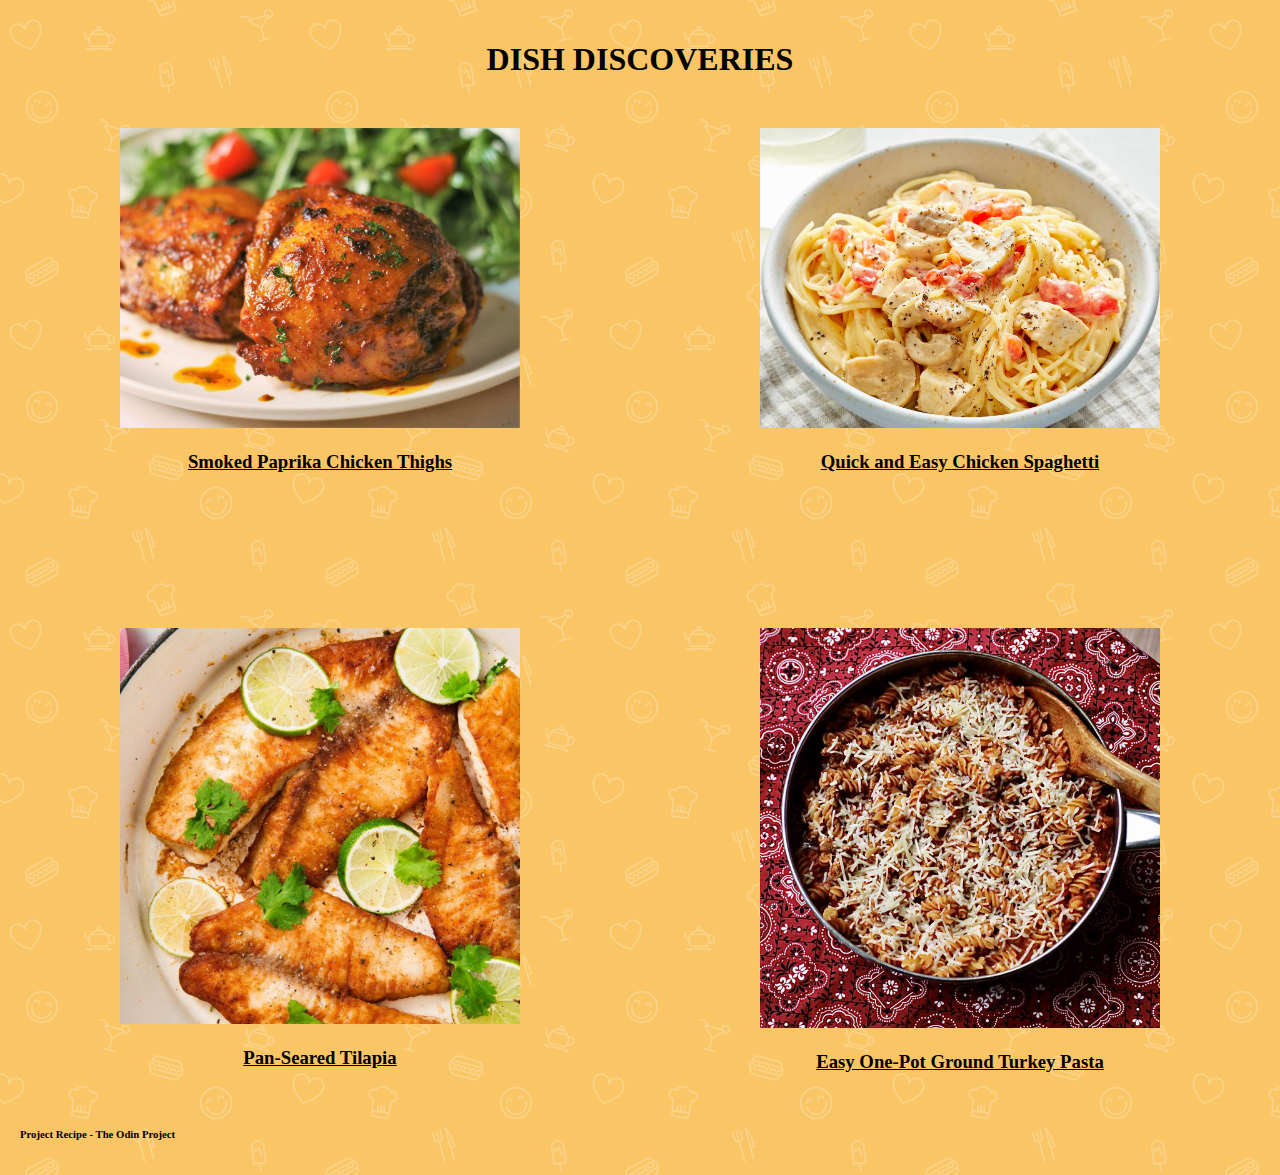
<file: index.html>
<!DOCTYPE html>
<html lang="en">
    <head>
        <meta charset="utf-8">
        <meta name="author" content="LucianoWerle">
        <link rel="stylesheet" href="css/index.css">
        <title>Recipes</title>
    </head>

    <body>
       <header>
            <h1>Dish Discoveries</h1>
        </header>

        <div>
            <img src="images/smoked-paprika-chicken.jpg">
            <a href="recipes/paprika-chicken.html"><h3>Smoked Paprika Chicken Thighs</h3></a>
        </div>

        <div>
            <img src="images/chicken-spaghetti.jpg">
            <a href="recipes/chicken-spaghetti.html"><h3>Quick and Easy Chicken Spaghetti</h3></a>
        </div>

        <div>
            <img src="images/pan-seared-tilapia.jpg">
            <a href="recipes/tilapia.html"><h3>Pan-Seared Tilapia</h3></a>
        </div>

        <div>
            <img src="images/one-pot-ground-turkey-pasta.jpg">
            <a href="recipes/turkey-pasta.html"><h3>Easy One-Pot Ground Turkey Pasta</h3></a>
        </div>

        <footer>
            <h6> Project Recipe - The Odin Project</h6>
        </footer>

    </body>
</html>
</file>
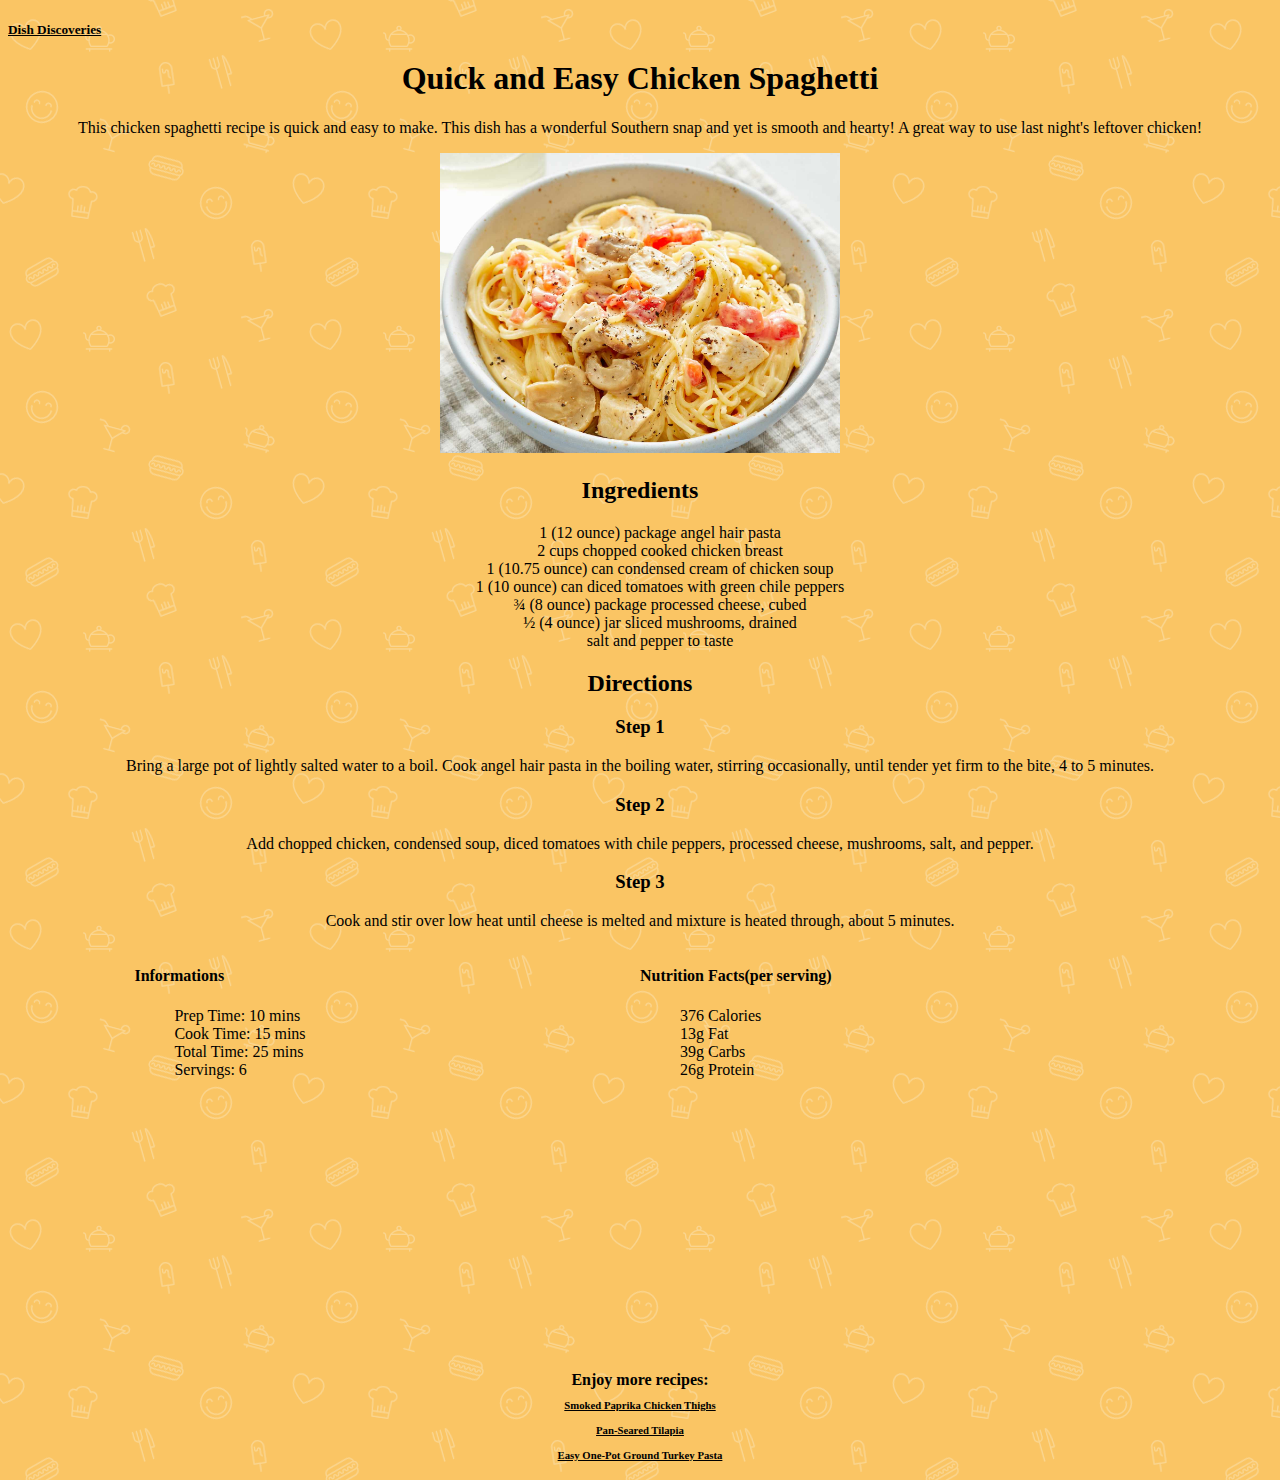
<file: recipes/chicken-spaghetti.html>
<!DOCTYPE html>
<html lang="en">
    <head>
        <meta charset="utf-8">
        <link rel="stylesheet" href="../css/chicken-spaghetti.css">
        <title>Quick and Easy Chicken Spaghetti</title>
    </head>
    <body>
        <header>
            <h5><a href="../index.html">Dish Discoveries</a></h5>
        </header>

        <div class="top-section">
            <h1>Quick and Easy Chicken Spaghetti</h1>
            <p>This chicken spaghetti recipe is quick and easy to make.
            This dish has a wonderful Southern snap and yet is smooth and hearty!
            A great way to use last night's leftover chicken!</p>

                <img src="../images/chicken-spaghetti.jpg">        
        
             <h2>Ingredients</h2>
             <ul>
                <li>1 (12 ounce) package angel hair pasta</li>
                <li>2 cups chopped cooked chicken breast</li>
                <li>1 (10.75 ounce) can condensed cream of chicken soup</li>
                <li>1 (10 ounce) can diced tomatoes with green chile peppers</li>
                <li>¾ (8 ounce) package processed cheese, cubed</li>
                <li>½ (4 ounce) jar sliced mushrooms, drained</li>
                <li>salt and pepper to taste</li>                
            </ul>   

            <h2>Directions</h2>

            <h3>Step 1</h3> 
            <p>Bring a large pot of lightly salted water to a boil. 
            Cook angel hair pasta in the boiling water, stirring occasionally, 
            until tender yet firm to the bite, 4 to 5 minutes.</p>   

            <h3>Step 2</h3> 
            <p>Add chopped chicken, condensed soup, diced tomatoes with chile peppers,
            processed cheese, mushrooms, salt, and pepper. </p>

            <h3>Step 3</h3> 
            <p>Cook and stir over low heat until cheese is melted 
            and mixture is heated through, about 5 minutes. </p>

        </div>

        <div class="container">
            <section>            
                <h4>Informations</h4>

                <ul>
                    <li>Prep Time: 10 mins</li>
                    <li>Cook Time: 15 mins</li>
                    <li>Total Time: 25 mins</li>
                    <li> Servings: 6</li>
                </ul>
            </section>

            <aside>
                <h4>Nutrition Facts(per serving)</h4>

                <ul>
                    <li>376 Calories</li>
                    <li>13g Fat</li>
                    <li>39g Carbs</li>
                    <li>26g Protein</li>
                </ul>
            </aside>

        </div>     

        <footer>
            <h4>Enjoy more recipes:</h4>
            <h6><a href="../recipes/paprika-chicken.html">Smoked Paprika Chicken Thighs</a></h6>
            <h6><a href="../recipes/tilapia.html">Pan-Seared Tilapia</a></h6>
            <h6><a href="../recipes/turkey-pasta.html">Easy One-Pot Ground Turkey Pasta</a></h6>
        </footer>
    </body>

</html>
</file>
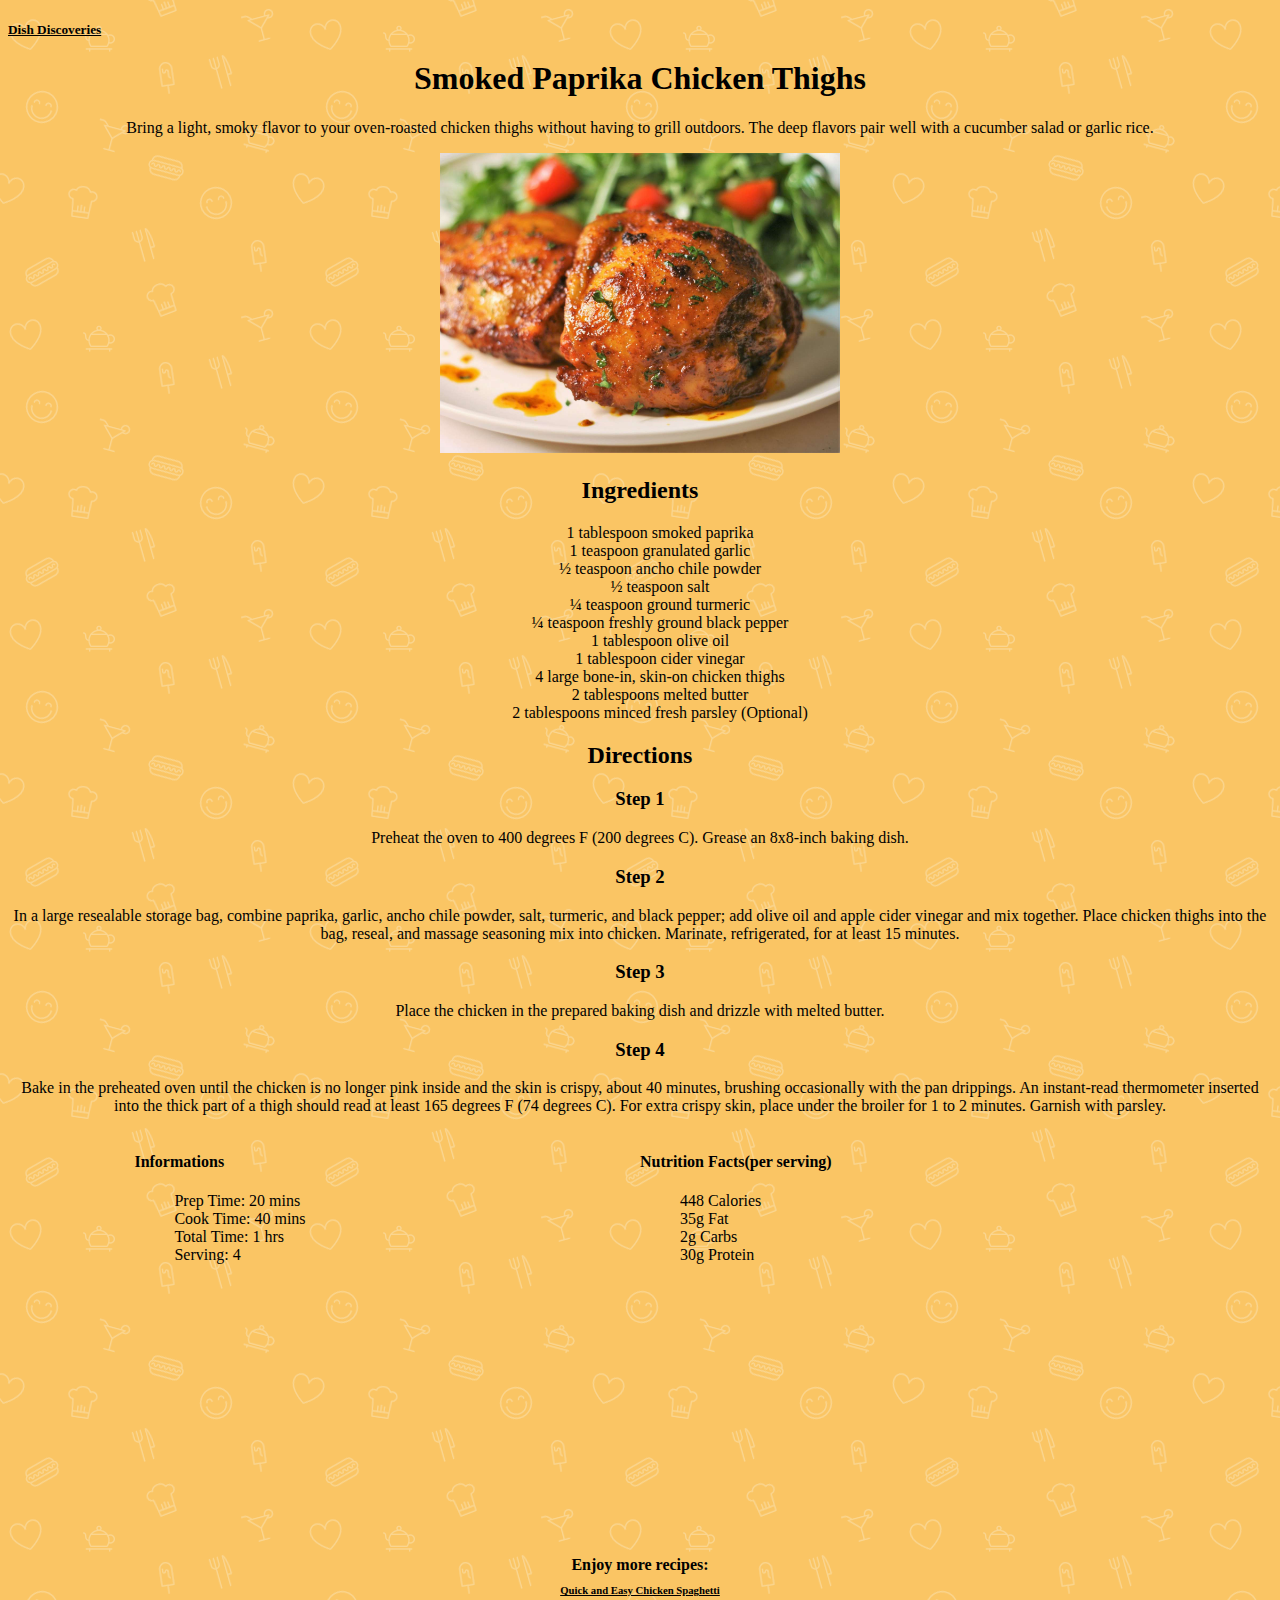
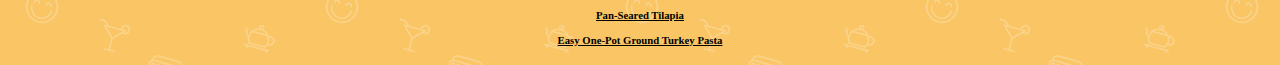
<file: recipes/paprika-chicken.html>
<!DOCTYPE html>
<html lang="en">
    <head>
        <meta charset="utf-8">
        <link rel="stylesheet" href="../css/paprika-chicken.css">
        <title>Smoked Paprika Chicken Thighs</title>
    </head>
    <body>
        <header>
            <h5><a href="../index.html">Dish Discoveries</a></h5>
        </header>

        <div class="top-section">
            <h1>Smoked Paprika Chicken Thighs</h1>
            <p>Bring a light, smoky flavor to your oven-roasted chicken thighs without having to grill outdoors.
            The deep flavors pair well with a cucumber salad or garlic rice.</p>

                <img src="../images/smoked-paprika-chicken.jpg">        
        
             <h2>Ingredients</h2>
             <ul>
                <li>1 tablespoon smoked paprika</li>
                <li>1 teaspoon granulated garlic</li>
                <li>½ teaspoon ancho chile powder</li>
                <li>½ teaspoon salt</li>
                <li>¼ teaspoon ground turmeric</li>
                <li>¼ teaspoon freshly ground black pepper</li>
                <li>1 tablespoon olive oil</li>
                <li>1 tablespoon cider vinegar</li>
                <li>4 large bone-in, skin-on chicken thighs</li>
                <li>2 tablespoons melted butter</li>
                <li>2 tablespoons minced fresh parsley (Optional)</li>
             </ul>    
            <h2>Directions</h2>

            <h3>Step 1</h3> 
            <p>Preheat the oven to 400 degrees F (200 degrees C).
            Grease an 8x8-inch baking dish.</p>   

            <h3>Step 2</h3> 
            <p>In a large resealable storage bag, combine paprika, 
            garlic, ancho chile powder, salt, turmeric, and black pepper;
            add olive oil and apple cider vinegar and mix together.
            Place chicken thighs into the bag, reseal, and massage seasoning mix into chicken.
            Marinate, refrigerated, for at least 15 minutes.</p>

            <h3>Step 3</h3> 
            <p>Place the chicken in the prepared baking dish and 
            drizzle with melted butter.</p>

            <h3>Step 4</h3> 
            <p>Bake in the preheated oven until the chicken is no longer pink inside and the skin is crispy,
            about 40 minutes, brushing occasionally with the pan drippings.
            An instant-read thermometer inserted into the thick part of a thigh should read at least 165 degrees F (74 degrees C).
            For extra crispy skin, place under the broiler for 1 to 2 minutes.
            Garnish with parsley.</p> 

        </div>

        <div class="container">
            <section>            
                <h4>Informations</h4>

                <ul>
                    <li>Prep Time: 20 mins</li>
                    <li>Cook Time: 40 mins</li>
                    <li>Total Time: 1 hrs</li>
                    <li>Serving: 4</li>
                </ul>
            </section>

            <aside>
                <h4>Nutrition Facts(per serving)</h4>

                <ul>
                    <li>448 Calories</li>
                    <li>35g Fat</li>
                    <li>2g Carbs</li>
                    <li>30g Protein</li>
                </ul>
            </aside>

        </div>     

        <footer>
            <h4>Enjoy more recipes:</h4>
            <h6><a href="../recipes/chicken-spaghetti.html">Quick and Easy Chicken Spaghetti</a></h6>
            <h6><a href="../recipes/tilapia.html">Pan-Seared Tilapia</a></h6>
            <h6><a href="../recipes/turkey-pasta.html">Easy One-Pot Ground Turkey Pasta</a></h6>
        </footer>
    </body>

</html>
</file>
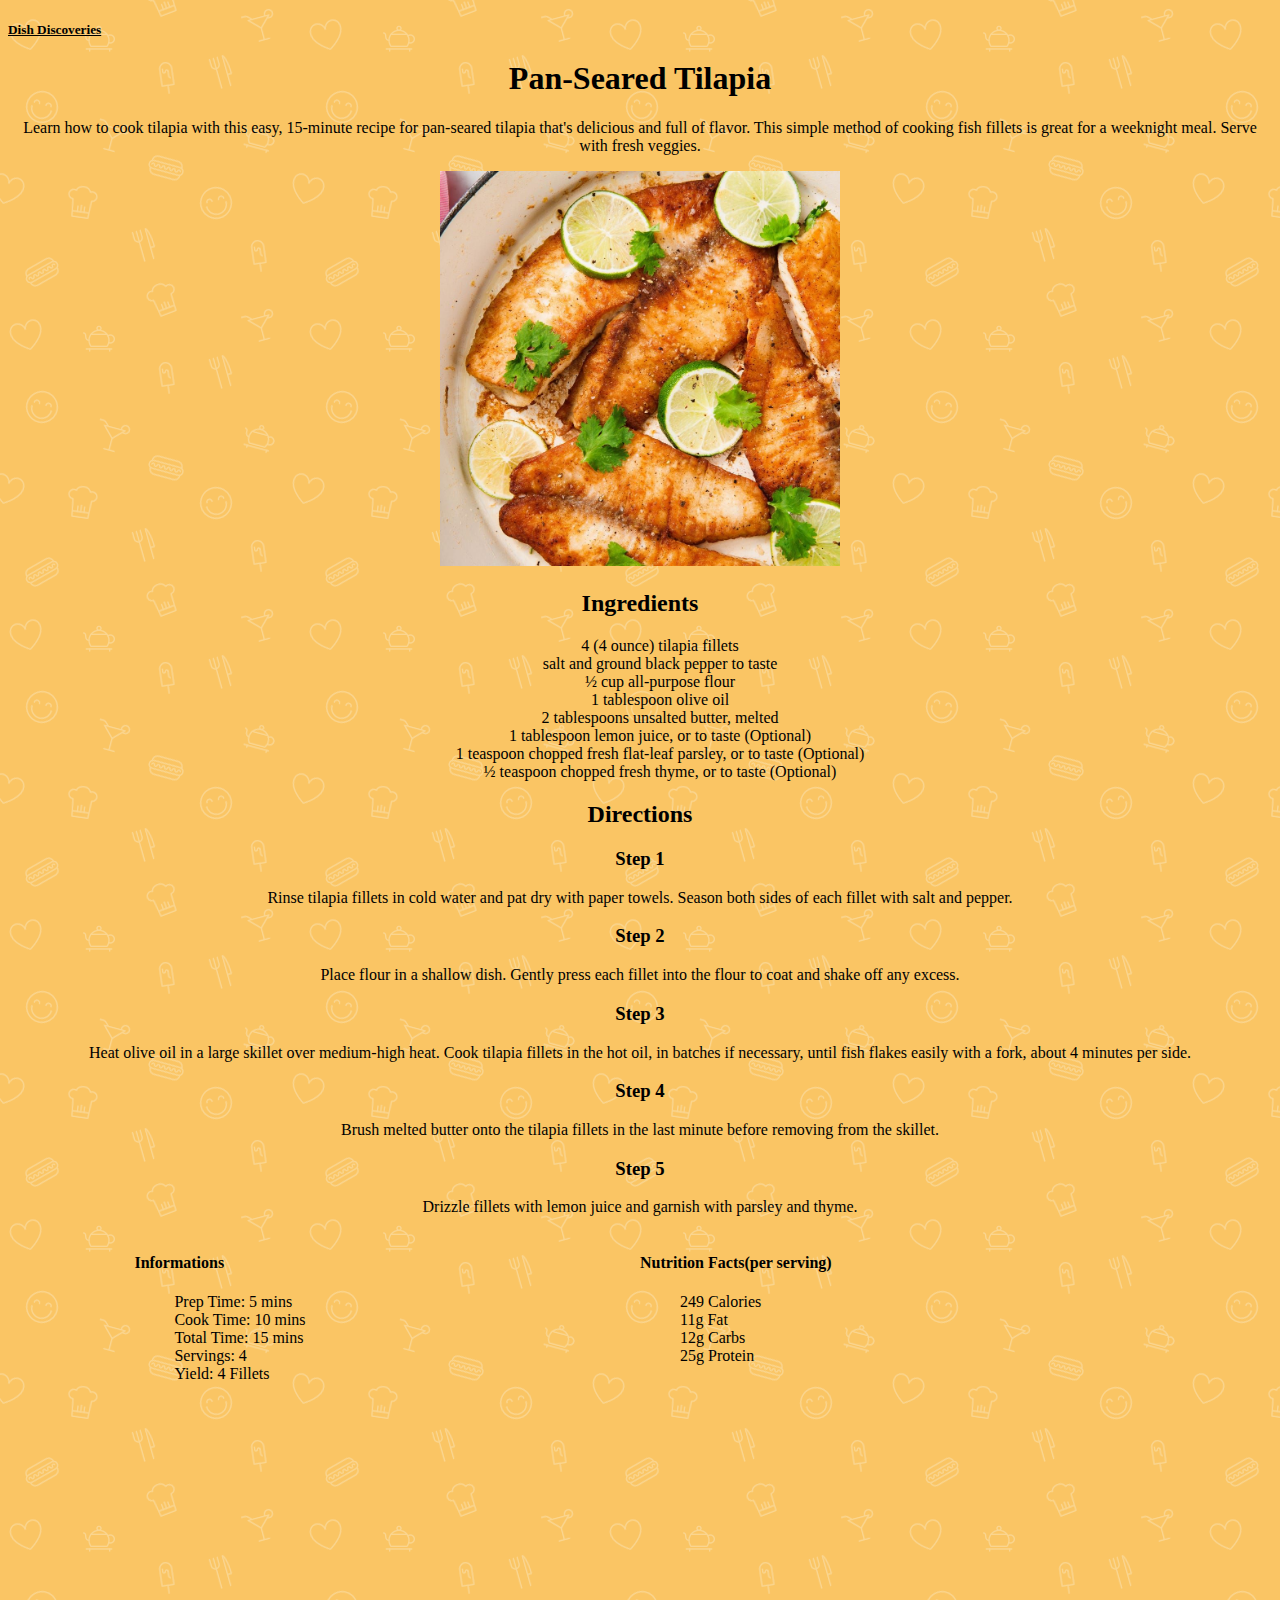
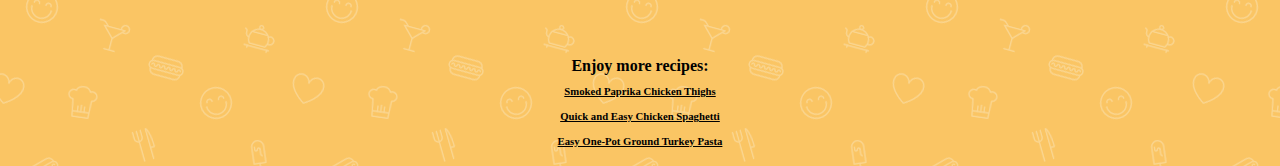
<file: recipes/tilapia.html>
<!DOCTYPE html>
<html lang="en">
    <head>
        <meta charset="utf-8">
        <link rel="stylesheet" href="../css/tilapia.css">
        <title>Pan-Seared Tilapia</title>
    </head>
    <body>
        <header>
            <h5><a href="../index.html">Dish Discoveries</a></h5>
        </header>

        <div class="top-section">
            <h1>Pan-Seared Tilapia</h1>
            <p>Learn how to cook tilapia with this easy, 15-minute recipe for pan-seared tilapia that's delicious and full of flavor.
            This simple method of cooking fish fillets is great for a weeknight meal. Serve with fresh veggies.</p>

                <img src="../images/pan-seared-tilapia.jpg">        
        
             <h2>Ingredients</h2>
             <ul>
                <li>4 (4 ounce) tilapia fillets</li>
                <li>salt and ground black pepper to taste</li>
                <li>½ cup all-purpose flour</li>
                <li>1 tablespoon olive oil</li>
                <li>2 tablespoons unsalted butter, melted</li>
                <li>1 tablespoon lemon juice, or to taste (Optional)</li>
                <li>1 teaspoon chopped fresh flat-leaf parsley, or to taste (Optional)</li>
                <li>½ teaspoon chopped fresh thyme, or to taste (Optional)</li>
            </ul>    
            <h2>Directions</h2>

            <h3>Step 1</h3> 
            <p>Rinse tilapia fillets in cold water and pat dry with paper towels.
            Season both sides of each fillet with salt and pepper. </p>   

            <h3>Step 2</h3> 
            <p>Place flour in a shallow dish. 
            Gently press each fillet into the flour to coat and shake off any excess.</p>

            <h3>Step 3</h3> 
            <p>Heat olive oil in a large skillet over medium-high heat.
            Cook tilapia fillets in the hot oil, in batches if necessary, 
            until fish flakes easily with a fork, about 4 minutes per side.</p>

            <h3>Step 4</h3> 
            <p>Brush melted butter onto the tilapia fillets in the
            last minute before removing from the skillet.</p> 

            <h3>Step 5</h3> 
            <p>Drizzle fillets with lemon juice and garnish with parsley and thyme.</p> 

        </div>

        <div class="container">
            <section>            
                <h4>Informations</h4>

                <ul>
                    <li>Prep Time: 5 mins</li>
                    <li>Cook Time: 10 mins</li>
                    <li>Total Time: 15 mins</li>
                    <li>Servings: 4</li>
                    <li>Yield: 4 Fillets</li>
                </ul>
            </section>

            <aside>
                <h4>Nutrition Facts(per serving)</h4>

                <ul>
                    <li>249 Calories</li>
                    <li>11g Fat</li>
                    <li>12g Carbs</li>
                    <li>25g Protein</li>
                </ul>
            </aside>

        </div>     

        <footer>
            <h4>Enjoy more recipes:</h4>
            <h6><a href="../recipes/paprika-chicken.html">Smoked Paprika Chicken Thighs</a></h6>
            <h6><a href="../recipes/chicken-spaghetti.html">Quick and Easy Chicken Spaghetti</a></h6>
            <h6><a href="../recipes/turkey-pasta.html">Easy One-Pot Ground Turkey Pasta</a></h6>
        </footer>
    </body>

</html>
</file>
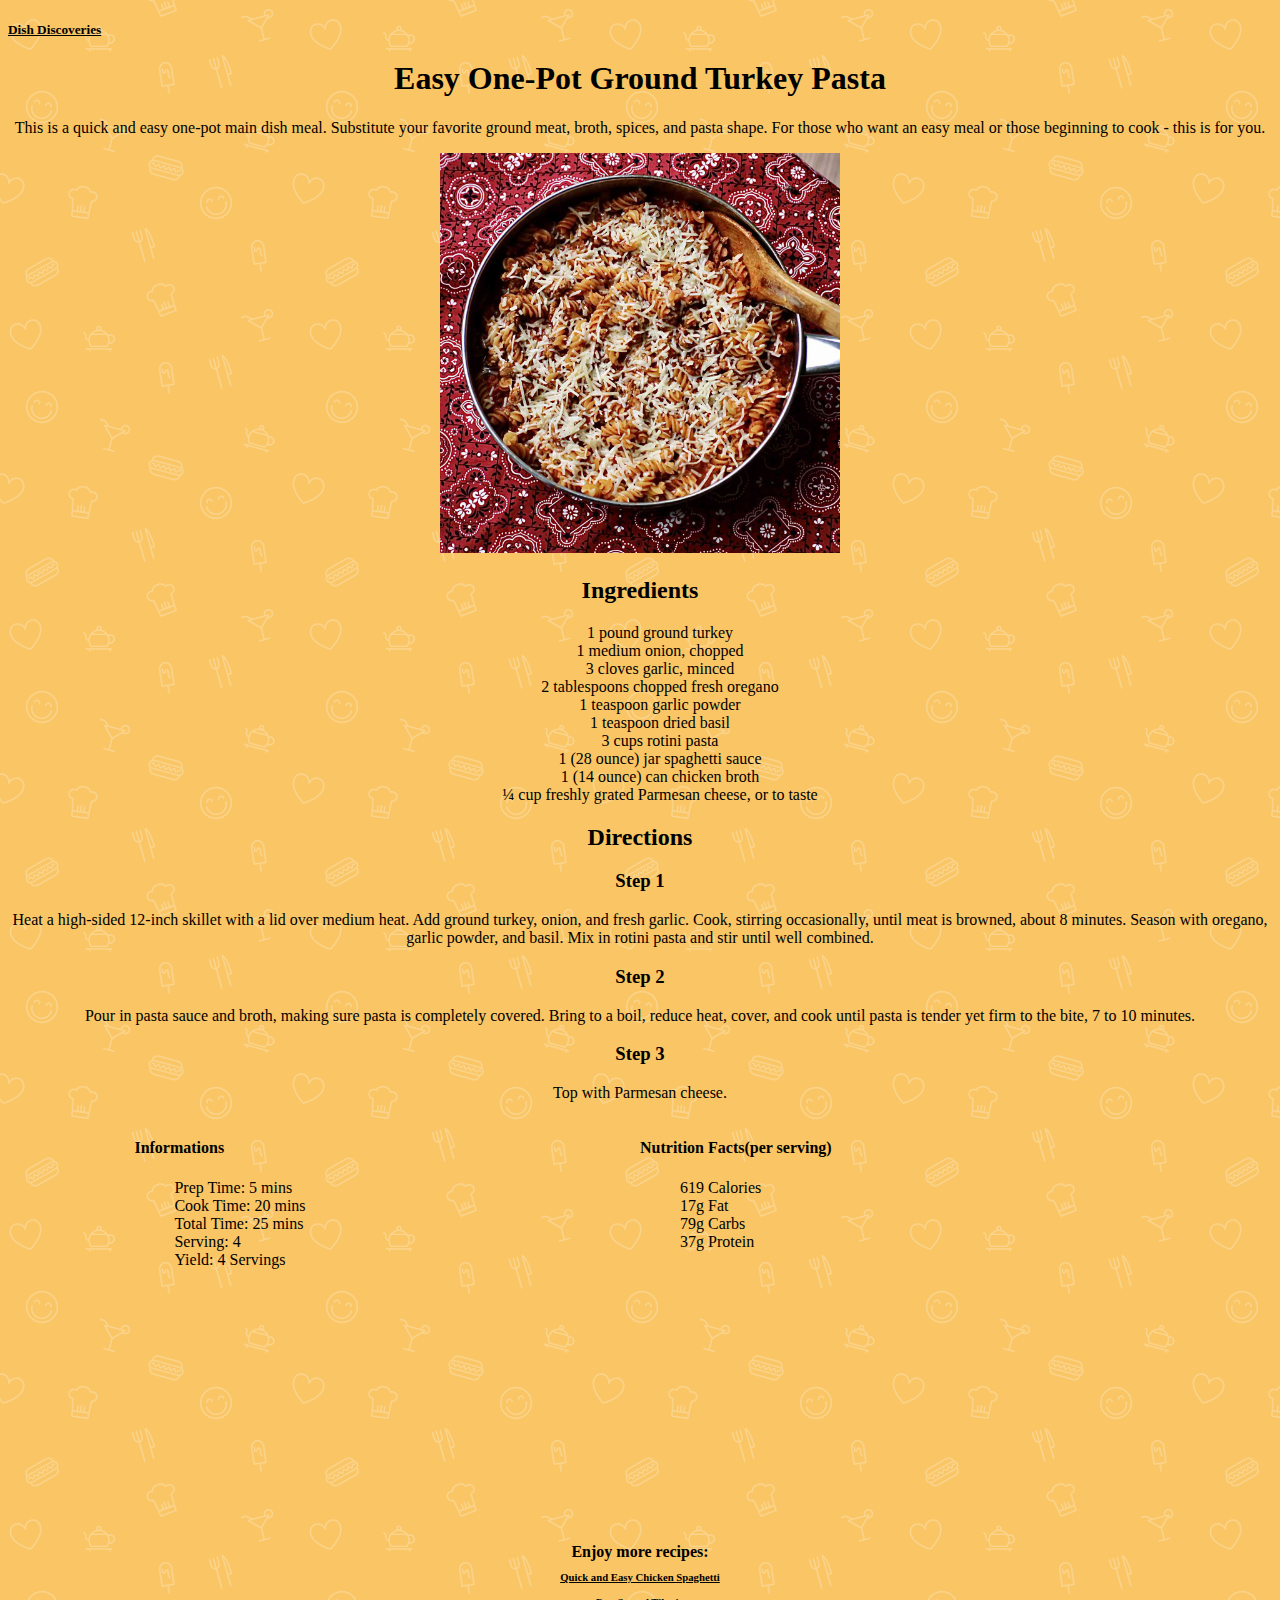
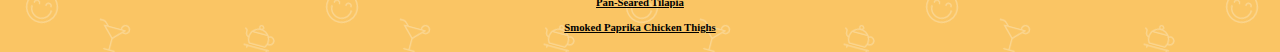
<file: recipes/turkey-pasta.html>
<!DOCTYPE html>
<html lang="en">
    <head>
        <meta charset="utf-8">
        <link rel="stylesheet" href="../css/turkey-pasta.css">
        <title>Easy One-Pot Ground Turkey Pasta</title>
    </head>
    <body>
        <header>
            <h5><a href="../index.html">Dish Discoveries</a></h5>
        </header>

        <div class="top-section">
            <h1>Easy One-Pot Ground Turkey Pasta</h1>
            <p> This is a quick and easy one-pot main dish meal.
            Substitute your favorite ground meat, broth, spices, and pasta shape.
            For those who want an easy meal or those beginning to cook - this is for you.</p>

                <img src="../images/one-pot-ground-turkey-pasta.jpg">        
        
             <h2>Ingredients</h2>
             <ul>
                <li>1 pound ground turkey</li>
                <li>1 medium onion, chopped</li>
                <li>3 cloves garlic, minced</li>
                <li>2 tablespoons chopped fresh oregano</li>
                <li>1 teaspoon garlic powder</li>
                <li>1 teaspoon dried basil</li>
                <li>3 cups rotini pasta</li>
                <li>1 (28 ounce) jar spaghetti sauce</li>
                <li>1 (14 ounce) can chicken broth</li>
                <li>¼ cup freshly grated Parmesan cheese, or to taste</li>
             </ul>    
            <h2>Directions</h2>

            <h3>Step 1</h3> 
            <p>Heat a high-sided 12-inch skillet with a lid over medium heat.
            Add ground turkey, onion, and fresh garlic.
            Cook, stirring occasionally, until meat is browned, about 8 minutes.
            Season with oregano, garlic powder, and basil. Mix in rotini pasta and stir until well combined.</p>   

            <h3>Step 2</h3> 
            <p>Pour in pasta sauce and broth, making sure pasta is completely covered.
            Bring to a boil, reduce heat, cover, and cook until pasta is tender yet firm to the bite, 7 to 10 minutes.</p>

            <h3>Step 3</h3> 
            <p>Top with Parmesan cheese.</p>

        </div>

        <div class="container">
            <section>            
                <h4>Informations</h4>

                <ul>
                    <li>Prep Time: 5 mins</li>
                    <li>Cook Time: 20 mins</li>
                    <li>Total Time: 25 mins</li>
                    <li>Serving: 4</li>
                    <li>Yield: 4 Servings</li>
                </ul>
            </section>

            <aside>
                <h4>Nutrition Facts(per serving)</h4>

                <ul>
                    <li>619 Calories</li>
                    <li>17g Fat</li>
                    <li>79g Carbs</li>
                    <li>37g Protein</li>
                </ul>
            </aside>

        </div>     

        <footer>
            <h4>Enjoy more recipes:</h4>
            <h6><a href="../recipes/chicken-spaghetti.html">Quick and Easy Chicken Spaghetti</a></h6>
            <h6><a href="../recipes/tilapia.html">Pan-Seared Tilapia</a></h6>
            <h6><a href="../recipes/paprika-chicken.html">Smoked Paprika Chicken Thighs</a></h6>
        </footer>
    </body>

</html>
</file>
<file: css/index.css>
body {
    margin: 0;
    background-image: url(../images/food.png);
}

header {
    text-align: center;
    padding-top: 20px;
    text-transform: uppercase;
    margin-bottom: 50px;
}

div {
    text-align: center;
    width: 50%;
    height: 500px;
    float: left;
}

img {
    width: 400px;
}

footer {
    margin-left: 20px;    
    padding-top: 10px;
    padding-bottom: 10px;
}

a {
    color: black;
}

a:hover{
    color: blue;
}
</file>
<file: css/chicken-spaghetti.css>
body {
    background-image: url(../images/food.png);
}

a {
    color: black;
}

a:hover{
    color: blue;
}

p {
    line-height: auto;
}

header{
    margin-top: 0;
}

img {
    width: 50%;
    width: 400px;
}

.top-section {
    text-align: center;
}

ul {
    list-style: none;
}

.container {
    width: 80%;
    margin: 0 auto;
}

section {
    float: left;
    width: 38%;
}

aside{
    float: right;
    width: 50%;
}

footer {
    text-align: center;
    line-height: 0px;
    margin-top: 450px;
}
</file>
<file: css/paprika-chicken.css>
body {
    background-image: url(../images/food.png);
}

a {
    color: black;
}

a:hover{
    color: blue;
}

p {
    line-height: auto;
}

header{
    margin-top: 0;
}

img {
    width: 50%;
    width: 400px;
}

.top-section {
    text-align: center;
}

ul {
    list-style: none;
}

.container {
    width: 80%;
    margin: 0 auto;
}

section {
    float: left;
    width: 38%;
}

aside{
    float: right;
    width: 50%;
}

footer {
    text-align: center;
    line-height: 0px;
    margin-top: 450px;
}
</file>
<file: css/tilapia.css>
body {
    background-image: url(../images/food.png);
}

a {
    color: black;
}

a:hover{
    color: blue;
}

p {
    line-height: auto;
}

header{
    margin-top: 0;
}

img {
    width: 50%;
    width: 400px;
}

.top-section {
    text-align: center;
}

ul {
    list-style: none;
}

.container {
    width: 80%;
    margin: 0 auto;
}

section {
    float: left;
    width: 38%;
}

aside{
    float: right;
    width: 50%;
}

footer {
    text-align: center;
    line-height: 0px;
    margin-top: 450px;
}
</file>
<file: css/turkey-pasta.css>
body {
    background-image: url(../images/food.png);
}

a {
    color: black;
}

a:hover{
    color: blue;
}

p {
    line-height: auto;
}

header{
    margin-top: 0;
}

img {
    width: 50%;
    width: 400px;
}

.top-section {
    text-align: center;
}

ul {
    list-style: none;
}

.container {
    width: 80%;
    margin: 0 auto;
}

section {
    float: left;
    width: 38%;
}

aside{
    float: right;
    width: 50%;
}

footer {
    text-align: center;
    line-height: 0px;
    margin-top: 450px;
}
</file>
